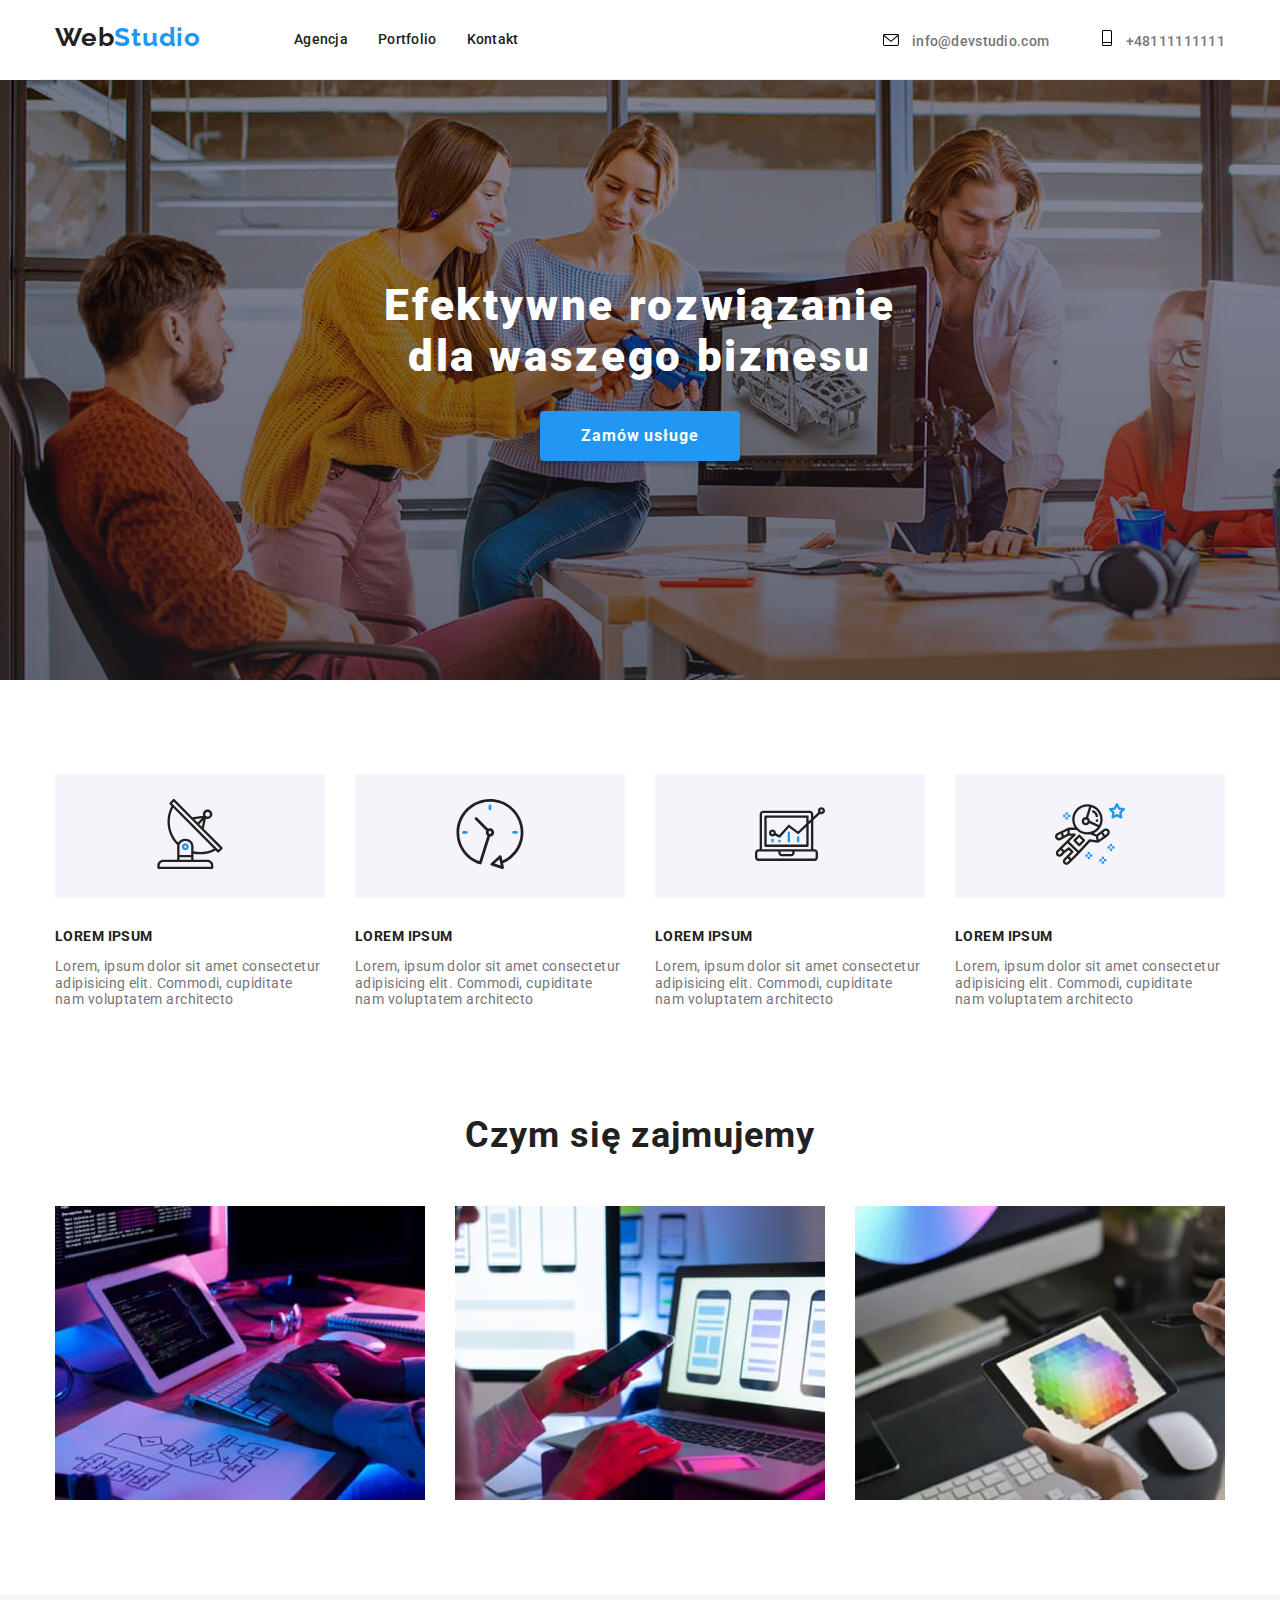
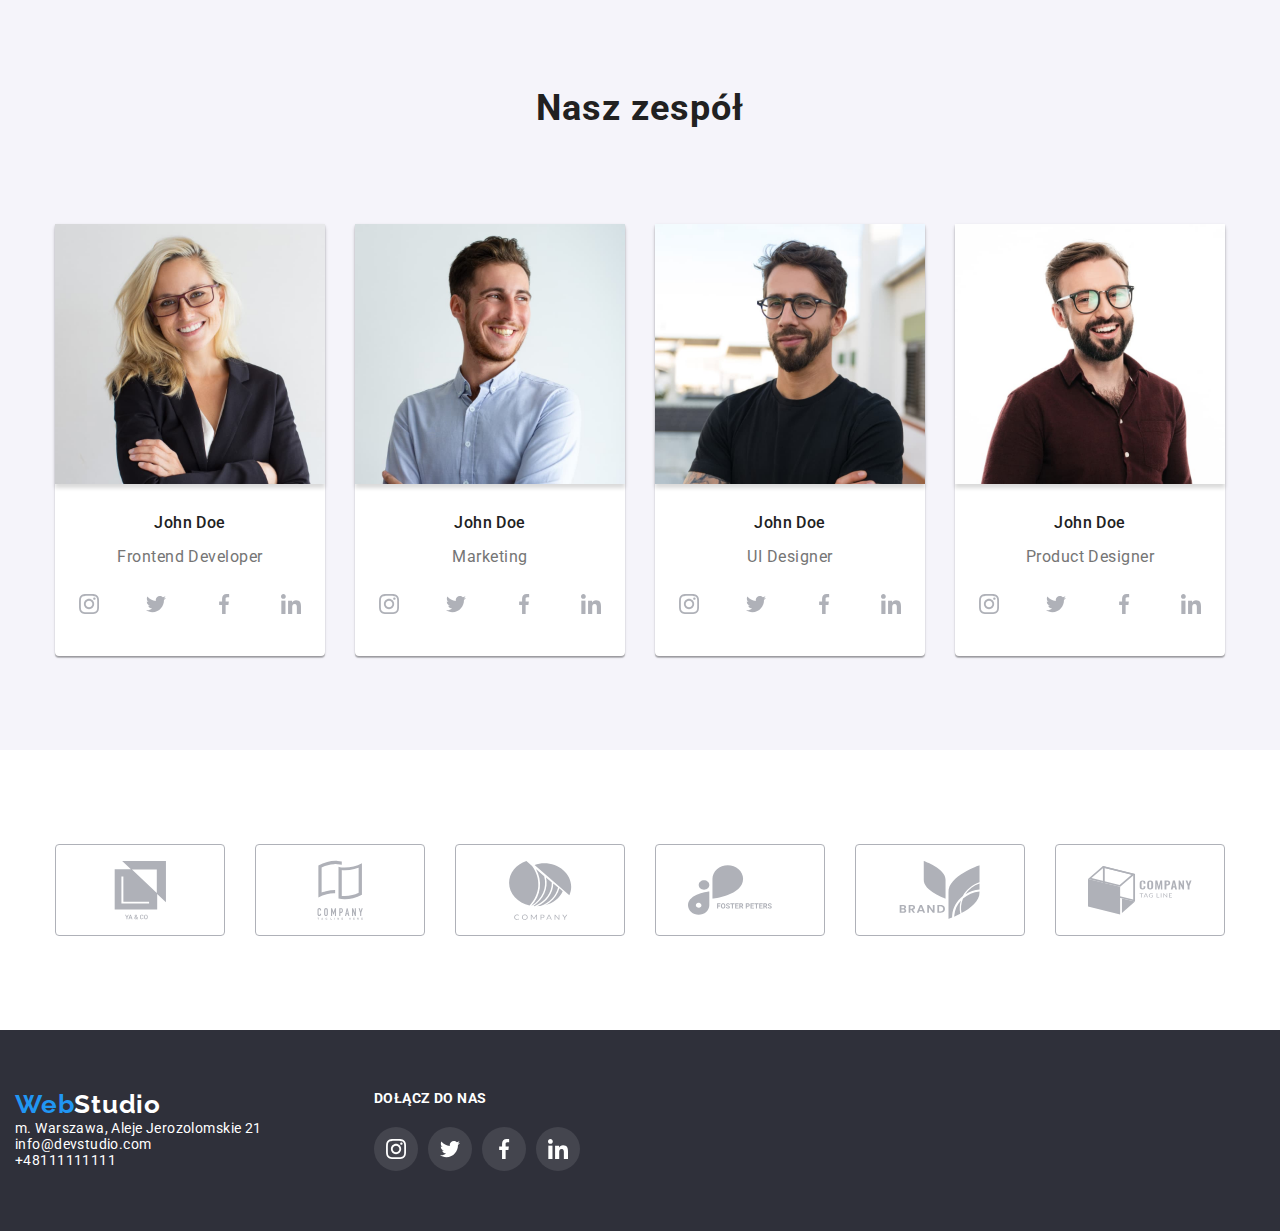
<file: index.html>
<!DOCTYPE html>
<html lang="en">
  <head>
    <meta charset="UTF-8" />
    <meta http-equiv="X-UA-Compatible" content="IE=edge" />
    <meta name="viewport" content="width=>, initial-scale=1.0" />
    <link
      rel="stylesheet"
      href="https://cdnjs.cloudflare.com/ajax/libs/modern-normalize/1.0.0/modern-normalize.min.css
"
    />
    <link rel="stylesheet" href="css/style.css" />
    <link rel="preconnect" href="https://fonts.gstatic.com" />
    <link
      href="https://fonts.googleapis.com/css2?family=Raleway:wght@700&family=Roboto:wght@400;500;700;900&display=swap"
      rel="stylesheet"
    />
    <title>Document</title>
  </head>
  <!-------HEADER-->
  <body>
    <section class="header">
      <div class="container">
        <nav class="navigation">
          <a class="logo" href="/"><span class="span">Web</span>Studio</a>
          <ul class="navigation-links">
            <li class="item">
              <a class="navigation-link" href="">Agencja</a>
            </li>
            <li class="item">
              <a class="navigation-link" href="portfolio.html">Portfolio</a>
            </li>
            <li class="item"><a class="navigation-link" href="">Kontakt</a></li>
          </ul>
        </nav>

        <address class="addresses">
          <a class="address-email" href="mailto:info@devstudio.com">
            <svg class="top-icon-email">
              <use href="./images/top-icons.svg#icon-email"></use>
            </svg>
            info@devstudio.com</a
          >

          <a class="address-phone-number" href="tel:+48111111111"
            ><svg class="top-icon-phone">
              <use href="./images/top-icons.svg#icon-phone"></use>
            </svg>
            +48111111111</a
          >
        </address>
      </div>
    </section>

    <!-----HEADER END---------->

    <!---SOLUTIONS--->
    <main>
      <section class="busines-solutions">
        <div class="container">
          <h1 class="main-header">
            Efektywne rozwiązanie<br />dla waszego biznesu
          </h1>
          <div class="top-button">
            <button class="button" type="button">Zamów usługe</button>
          </div>
        </div>
      </section>
      <section class="solutions">
        <div class="container">
          <ul class="card-set">
            <li class="item">
              <div class="solution-background">
                <svg class="solution-icon">
                  <use href="./images/symbol-defs.svg#icon-antenna"></use>
                </svg>
              </div>
              <h3 class="thi-rd-header">Lorem ipsum</h3>
              <p class="thi-rd-header-description">
                Lorem, ipsum dolor sit amet consectetur adipisicing elit.
                Commodi, cupiditate nam voluptatem architecto
              </p>
            </li>
            <li class="item">
              <div class="solution-background">
                <svg class="solution-icon">
                  <use href="./images/symbol-defs.svg#icon-clock"></use>
                </svg>
              </div>
              <h3 class="thi-rd-header">Lorem ipsum</h3>
              <p class="thi-rd-header-description">
                Lorem, ipsum dolor sit amet consectetur adipisicing elit.
                Commodi, cupiditate nam voluptatem architecto
              </p>
            </li>

            <li class="item">
              <div class="solution-background">
                <svg class="solution-icon">
                  <use href="./images/symbol-defs.svg#icon-diagram"></use>
                </svg>
              </div>
              <h3 class="thi-rd-header">Lorem ipsum</h3>
              <p class="thi-rd-header-description">
                Lorem, ipsum dolor sit amet consectetur adipisicing elit.
                Commodi, cupiditate nam voluptatem architecto
              </p>
            </li>

            <li class="item">
              <div class="solution-background">
                <svg class="solution-icon">
                  <use href="./images/symbol-defs.svg#icon-astronaut"></use>
                </svg>
              </div>
              <h3 class="thi-rd-header">Lorem ipsum</h3>

              <p class="thi-rd-header-description">
                Lorem, ipsum dolor sit amet consectetur adipisicing elit.
                Commodi, cupiditate nam voluptatem architecto
              </p>
            </li>
          </ul>
        </div>
      </section>
      <!-------FLEX SOLUTIONS END------>
      <!-----GALLERY--------->
      <section class="what-we-do">
        <div class="container">
          <h2 class="second-header">Czym się zajmujemy</h2>
          <ul class="gallery-list">
            <li class="gallery-item">
              <img
                class="picture"
                src="images/main.page/box1.jpg"
                alt="Pisanie kodu"
                width="370"
                height="294"
              />
            </li>
            <li class="gallery-item">
              <img
                class="picture"
                src="images/main.page/box2.jpg"
                alt="Sprawdzenie informacjii na internecie"
                width="370"
                height="294"
              />
            </li>

            <li class="gallery-item">
              <img
                class="picture"
                src="images/main.page/box3.jpg"
                alt="Paleta kolorów"
                width="370"
                height="294"
              />
            </li>
          </ul>
        </div>
      </section>
      <!-----------------OUR-TEAM--------------->
      <section class="our-team-members">
        <div class="container">
          <h2 class="second-header-header">Nasz zespół</h2>
          <ul class="team-members">
            <li class="our-team-member">
              <img
                class="our-team-member-picture"
                src="images/main.page/img1.jpg"
                alt="John Doe"
                width="270"
                height="260"
              />
              <!---- <div class="team-meambers-wrapper">--->
              <h3 class="our-team">John Doe</h3>
              <p class="job-position">Frontend Developer</p>
              <div class="team-meambers-social-links">
                <ul class="team-meambers-social-link">
                  <li class="team-meambers-social-icon">
                    <a href="" class="social-icon-link">
                      <svg class="social-icon">
                        <use
                          href="./images/symbol-defs.svg#icon-instagram"
                        ></use>
                      </svg>
                    </a>
                  </li>
                  <li class="team-meambers-social-icon">
                    <a href="" class="social-icon-link">
                      <svg class="social-icon">
                        <use href="./images/symbol-defs.svg#icon-twitter"></use>
                      </svg>
                    </a>
                  </li>
                  <li class="team-meambers-social-icon">
                    <a href="" class="social-icon-link">
                      <svg class="social-icon">
                        <use
                          href="./images/symbol-defs.svg#icon-facebook"
                        ></use>
                      </svg>
                    </a>
                  </li>
                  <li class="team-meambers-social-icon">
                    <a href="" class="social-icon-link">
                      <svg class="social-icon">
                        <use
                          href="./images/symbol-defs.svg#icon-linkedin"
                        ></use>
                      </svg>
                    </a>
                  </li>
                </ul>
              </div>
            </li>
            <li class="our-team-member">
              <img
                class="our-team-member-picture"
                src="images/main.page/img2.jpg"
                alt="John Doe"
                width="270"
                height="260"
              />
              <h3 class="our-team">John Doe</h3>
              <p class="job-position">Marketing</p>
              <div class="team-meambers-social-links">
                <ul class="team-meambers-social-link">
                  <li class="team-meambers-social-icon">
                    <a href="" class="social-icon-link">
                      <svg class="social-icon">
                        <use href="./images/symbol-defs.svg#icon-instagram">
                          >
                        </use>
                      </svg>
                    </a>
                  </li>
                  <li class="team-meambers-social-icon">
                    <a href="" class="social-icon-link">
                      <svg class="social-icon">
                        <use href="./images/symbol-defs.svg#icon-twitter"></use>
                      </svg>
                    </a>
                  </li>
                  <li class="team-meambers-social-icon">
                    <a href="" class="social-icon-link">
                      <svg class="social-icon">
                        <use
                          href="./images/symbol-defs.svg#icon-facebook"
                        ></use>
                      </svg>
                    </a>
                  </li>
                  <li class="team-meambers-social-icon">
                    <a href="" class="social-icon-link">
                      <svg class="social-icon">
                        <use
                          href="./images/symbol-defs.svg#icon-linkedin"
                        ></use>
                      </svg>
                    </a>
                  </li>
                </ul>
              </div>
            </li>

            <li class="our-team-member">
              <img
                class="our-team-member-picture"
                src="images/main.page/img3.jpg"
                alt="John Doe"
                width="270"
                height="260"
              />
              <h3 class="our-team">John Doe</h3>
              <p class="job-position">UI Designer</p>
              <div class="team-meambers-social-links">
                <ul class="team-meambers-social-link">
                  <li class="team-meambers-social-icon">
                    <a href="" class="social-icon-link">
                      <svg class="social-icon">
                        <use
                          href="./images/symbol-defs.svg#icon-instagram"
                        ></use>
                      </svg>
                    </a>
                  </li>
                  <li class="team-meambers-social-icon">
                    <a href="" class="social-icon-link">
                      <svg class="social-icon">
                        <use href="./images/symbol-defs.svg#icon-twitter"></use>
                      </svg>
                    </a>
                  </li>
                  <li class="team-meambers-social-icon">
                    <a href="" class="social-icon-link">
                      <svg class="social-icon">
                        <use
                          href="./images/symbol-defs.svg#icon-facebook"
                        ></use>
                      </svg>
                    </a>
                  </li>
                  <li class="team-meambers-social-icon">
                    <a href="" class="social-icon-link">
                      <svg class="social-icon">
                        <use
                          href="./images/symbol-defs.svg#icon-linkedin"
                        ></use>
                      </svg>
                    </a>
                  </li>
                </ul>
              </div>
            </li>
            <li class="our-team-member">
              <img
                class="our-team-member-picture"
                src="images/main.page/img4.jpg"
                alt="John Doe"
                width="270"
                height="260"
              />
              <h3 class="our-team">John Doe</h3>
              <p class="job-position">Product Designer</p>
              <div class="team-meambers-social-links">
                <ul class="team-meambers-social-link">
                  <li class="team-meambers-social-icon">
                    <a href="" class="social-icon-link">
                      <svg class="social-icon">
                        <use
                          href="./images/symbol-defs.svg#icon-instagram"
                        ></use>
                      </svg>
                    </a>
                  </li>
                  <li class="team-meambers-social-icon">
                    <a href="" class="social-icon-link">
                      <svg class="social-icon">
                        <use href="./images/symbol-defs.svg#icon-twitter"></use>
                      </svg>
                    </a>
                  </li>
                  <li class="team-meambers-social-icon">
                    <a href="" class="social-icon-link">
                      <svg class="social-icon">
                        <use
                          href="./images/symbol-defs.svg#icon-facebook"
                        ></use>
                      </svg>
                    </a>
                  </li>
                  <li class="team-meambers-social-icon">
                    <a href="" class="social-icon-link">
                      <svg class="social-icon">
                        <use
                          href="./images/symbol-defs.svg#icon-linkedin"
                        ></use>
                      </svg>
                    </a>
                  </li>
                </ul>
              </div>
            </li>
          </ul>
        </div>
      </section>
      <section class="our-clients-section">
        <div class="container">
          <h2 class="clients-header"></h2>
          <ul class="our-clients">
            <li class="our-clients-item">
              <svg class="our-clients-icon">
                <use href="images/symbol-defs.svg#icon-group-first"></use>
              </svg>
            </li>
            <li class="our-clients-item">
              <svg class="our-clients-icon">
                <use href="images/symbol-defs.svg#icon-group-second"></use>
              </svg>
            </li>
            <li class="our-clients-item">
              <svg class="our-clients-icon">
                <use href="images/symbol-defs.svg#icon-group-third"></use>
              </svg>
            </li>
            <li class="our-clients-item">
              <svg class="our-clients-icon">
                <use href="images/symbol-defs.svg#icon-group-fourth"></use>
              </svg>
            </li>
            <li class="our-clients-item">
              <svg class="our-clients-icon">
                <use href="images/symbol-defs.svg#icon-group-fifth"></use>
              </svg>
            </li>
            <li class="our-clients-item">
              <svg class="our-clients-icon">
                <use href="images/symbol-defs.svg#icon-group-sixth"></use>
              </svg>
            </li>
          </ul>
        </div>
      </section>
    </main>
    <!--FOOTER-->

    <!---- <address class="bottom-addresses">-->
    <footer class="footer">
      <address class="bottom-addresses">
        <div class="container">
          <a class="logo" href="/">Web<span class="span-span">Studio</span></a
          ><br />
          m. Warszawa, Aleje Jerozolomskie 21 <br />
          <a class="bottom-address-email" href="mailto:info@example.com"
            >info@devstudio.com</a
          ><br />
          <a class="bottom-phone-number" href="tel:+48111111111"
            >+48111111111</a
          >
        </div>

        <div class="footer-social-media">
          <h3 class="footer-social-header">Dołącz do nas</h3>
          <ul class="foooter-social-item">
            <li class="footer-social-link">
              <a href="" class="footer-social-icon-link">
                <svg class="footer-social-icon">
                  <use href="./images/symbol-defs.svg#icon-instagram"></use>
                </svg>
              </a>
            </li>
            <li class="footer-social-link">
              <a href="" class="footer-social-icon-link">
                <svg class="footer-social-icon">
                  <use href="./images/symbol-defs.svg#icon-twitter"></use>
                </svg>
              </a>
            </li>
            <li class="footer-social-link">
              <a href="" class="footer-social-icon-link">
                <svg class="footer-social-icon">
                  <use href="./images/symbol-defs.svg#icon-facebook"></use>
                </svg>
              </a>
            </li>
            <li class="footer-social-link">
              <a href="" class="footer-social-icon-link">
                <svg class="footer-social-icon">
                  <use href="./images/symbol-defs.svg#icon-linkedin"></use>
                </svg>
              </a>
            </li>
          </ul>
        </div>
      </address>
    </footer>
  </body>
</html>
</file>
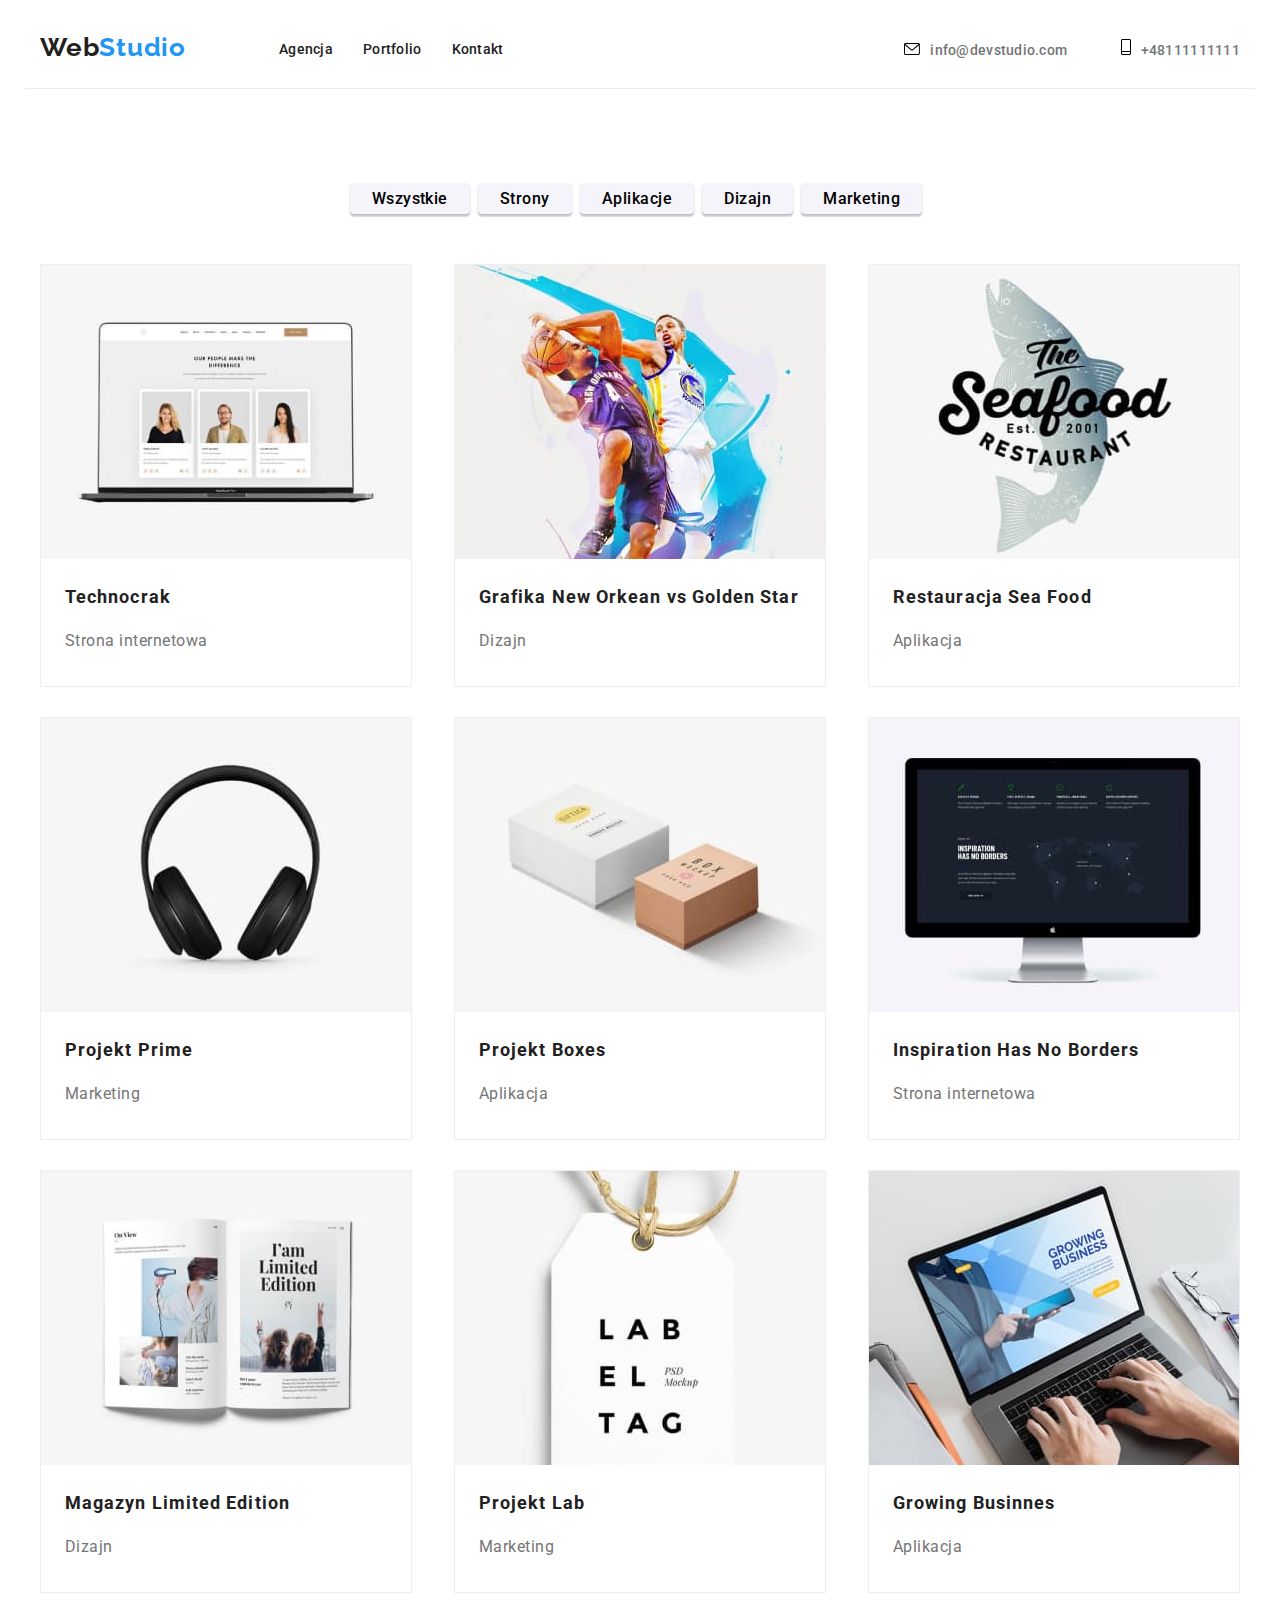
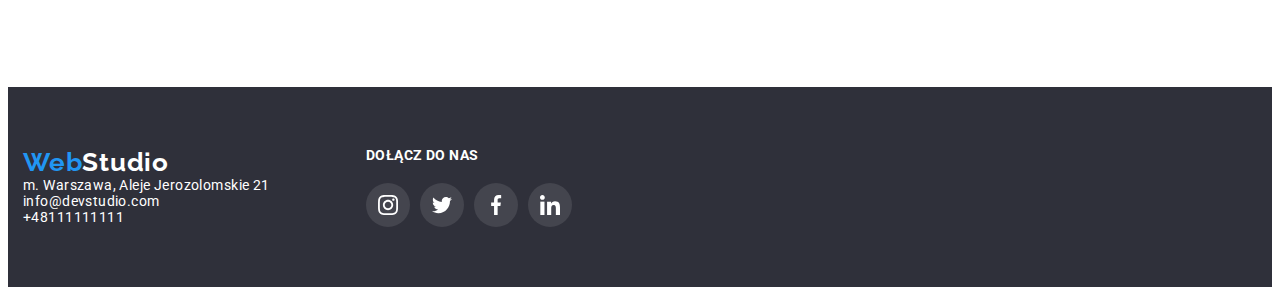
<file: portfolio.html>
<!DOCTYPE html>
<html lang="pl">
  <head>
    <meta charset="UTF-8" />
    <meta http-equiv="X-UA-Compatible" content="IE=edge" />
    <meta name="viewport" content="width=device-width, initial-scale=1.0" />
    <link rel="stylesheet" href="css/style.css" />
    <link rel="preconnect" href="https://fonts.gstatic.com" />
    <link
      href="https://fonts.googleapis.com/css2?family=Raleway:wght@700&family=Roboto:wght@400;500;700;900&display=swap"
      rel="stylesheet"
    />
    <title>Document</title>
  </head>
  <!--HEADER-->
  <body>
    <header class="top-header">
    <section class="header">
    <div class="container">
        <nav class="navigation">
          <a class="logo" href="index.html"
            ><span class="span">Web</span>Studio</a
          >
          <ul class="navigation-links">
            <li class="item">
              <a class="navigation-link" href=""><!--<span class="span">-->Agencja</span></span></a>
            </li>
            <li class="item">
              <a class="navigation-link" href="">Portfolio</a>
            </li>
            <li class="item">
              <a class="navigation-link" href="">Kontakt</a>
            </li>
          </ul>
        </nav>
        <address class="addresses">
          <a class="address-email" href="mailto:info@devstudio.com"
            > <svg class="top-icon-email">
              <use href="./images/top-icons.svg#icon-email"></use>
            </svg>info@devstudio.com</span></a>
          
          <a class="address-phone-number" href="tel:+48111111111"
            ><svg class="top-icon-phone">
              <use href="./images/top-icons.svg#icon-phone"></use>
            </svg>+48111111111</a
          >
        </address>
      </div>
      </section>
      </header>
      <!------------------->
      <section class="portfolio-buttons">
      <div class="container">
        <ul class="id-buttons">
          <li><button class="id-btn" type="button">Wszystkie</button></li>
          <li><button class="id-btn" type="button">Strony</button></li>
          <li><button class="id-btn" type="button">Aplikacje</button></li>
          <li><button class="id-btn" type="button">Dizajn</button></li>
          <li><button class="id-btn" type="button">Marketing</button></li>
        </ul>
      </div>
      </section>
    </header>
    <main>
      <!--SECTION-->
      <section class="portfolio-first-part">
        <div class="container">
        <ul class="portfolio-list-items">
          <li class="portfolio-list-item">
            <img class="picture"
              src="images/portfolio/img9.jpg"
              alt="Przykład strony internetowej"
              width="370"
              height="294"
            />
            <h3 class="third-header">Technocrak</h3>
            <p class="third-header-description">Strona internetowa</p>
          </li>
          <li class="portfolio-list-item">
            <img class="picture"
              src="images/portfolio/img8.jpg"
              alt="Projekt Dizajn"
              width="370"
              height="294"
            />
            <h3 class="third-header">Grafika New Orkean vs Golden Star</h3>
            <p class="third-header-description">Dizajn</p>
          </li>

          <li class="portfolio-list-item">
            <img class="picture"
              src="images/portfolio/img7.jpg"
              alt="Projekt Aplikacja"
              width="370"
              height="294"
            />
            <h3 class="third-header">Restauracja Sea Food</h3>
            <p class="third-header-description">Aplikacja</p>
          </li>
          </ul>
      <!--SECTION-->
      
        <ul class="portfolio-second-row-list-items">
          <li class="portfolio-list-item">
            <img
              src="images/portfolio/img6.jpg"
              alt="Projekt Prime"
              width="370"
              height="294"
            />
            <h3 class="third-header">Projekt Prime</h3>
            <p class="third-header-description">Marketing</p>
          </li>

          <li class="portfolio-list-item">
            <img
              src="images/portfolio/img5.jpg"
              alt="Projekt Boxes"
              width="370"
              height="294"
            />
            <h3 class="third-header">Projekt Boxes</h3>
            <p class="third-header-description">Aplikacja</p>
          </li>
          <li class="portfolio-list-item">
            <img
              src="images/portfolio/img4.jpg"
              alt="Projekt strona"
              width="370"
              height="294"
            />
            <h3 class="third-header">Inspiration Has No Borders</h3>
            <p class="third-header-description">Strona internetowa</p>
          </li>
       </ul>
     
      <!--SECTION-->
      
        <ul class="portfolio-third-row-list-items">
          <li class="portfolio-list-item">
            <img
              src="images/portfolio/img3.jpg"
              alt="Projekt Magazyn"
              width="370"
              height="294"
            />
            <h3 class="third-header">Magazyn Limited Edition</h3>
            <p class="third-header-description">Dizajn</p>
          </li>

          <li class="portfolio-list-item">
            <img
              src="images/portfolio/img2.jpg"
              alt="Projekt Marketing"
              width="370"
              height="294"
            />
            <h3 class="third-header">Projekt Lab</h3>
            <p class="third-header-description">Marketing</p>
          </li>

          <li class="portfolio-list-item">
            <img
              src="images/portfolio/img1.jpg"
              alt="Projekt Aplikacja"
              width="370"
              height="294"
            />
            <h3 class="third-header">Growing Businnes</h3>
            <p class="third-header-description">Aplikacja</p>
          </li>
        </ul>
        </div>
      </section>
    </main>
  
    <!--FOOTER-->
    <footer class="footer">
      <address class="bottom-addresses">
        <div class="container">
        <a class="logo" href="/">Web<span class="span-span">Studio</span></a
        ><br />
        m. Warszawa, Aleje Jerozolomskie 21 <br />
        <a class="bottom-address-email" href="mailto:info@example.com"
          >info@devstudio.com</a
        ><br />
        <a class="bottom-phone-number" href="tel:+48111111111">+48111111111</a>
        </div>
         <div class="footer-social-media">
          <h2 class="footer-social-header">Dołącz do nas</h2>
          <ul class="foooter-social-item">
            <li class="footer-social-link">
              <a href="" class="footer-social-icon-link">
                <svg class="footer-social-icon">
                  <use href="./images/symbol-defs.svg#icon-instagram"></use>
                </svg>
              </a>
            </li>
             <li class="footer-social-link">
              <a href="" class="footer-social-icon-link">
                <svg class="footer-social-icon">
                  <use href="./images/symbol-defs.svg#icon-twitter"></use>
                </svg>
              </a>
            </li>
             <li class="footer-social-link">
              <a href="" class="footer-social-icon-link">
                <svg class="footer-social-icon">
                  <use href="./images/symbol-defs.svg#icon-facebook"></use>
                </svg>
              </a>
            </li>
             <li class="footer-social-link">
              <a href="" class="footer-social-icon-link">
                <svg class="footer-social-icon">
                  <use href="./images/symbol-defs.svg#icon-linkedin"></use>
                </svg>
              </a>
            </li>
          </ul>

        </div>
      </address>
    </footer>
  </body>
</html>
</file>
<file: css/style.css>
:root {
  --main-font: "Roboto", sans-serif;
  --secondary-font: "Raleway", sans-serif;
  --main-color: #2196f3;
  --secondary-color: #212121;
  --third-color: #757575;
}
body {
  background-color: #ffffff;
  font-family: var(--main-font);
}

.logo,
.addresses.logo {
  text-decoration: none;
  font-family: var(--secondary-font);
  font-style: normal;
  font-weight: bold;
  font-size: 26px;
  line-height: 1, 192;
  letter-spacing: 0.03em;
  color: #2196f3;
  /*margin-top: 25px;
  margin-bottom: 24px;
}*/
}
.span {
  color: #212121;
}
.span-span {
  color: #ffffff;
}
.header .addresses {
  color: var(--main-color);
  padding-top: 32px;
  padding-bottom: 32px;
}
.navigation-link {
  font-family: var(--main-font);
  font-weight: 500;
  font-size: 14px;
  line-height: 1, 142;
  letter-spacing: 0.02em;
  color: var(--secondary-color);
  text-decoration: none;
}
.logo:hover,
.logo:focus,
.navigation-link:hover,
.navigation-link:focus,
.address-email:hover,
.address-email:focus,
.address-phone-number:hover,
.adress-phone-number:focus {
  color: var(--main-color);
}
.button {
  color: #ffffff;
  background-color: #2196f3;
  border: none;
  font-family: var(--main-font);
  font-weight: 700;
  font-style: normal;
  font-size: 16px;
  line-height: 1, 875;
  letter-spacing: 0.06em;
}
.button:hover {
  cursor: pointer;
}

.id-buttons .id-btn {
  font-family: var(--main-font);
  font-weight: 500;
  font-style: normal;
  font-size: 16px;
  line-height: 1, 625;
  letter-spacing: 0.03em;
  padding-top: 6px;
  padding-bottom: 6px;
  padding-right: 22px;
  padding-left: 22px;
  box-shadow: 0px 3px 1px rgba(0, 0, 0, 0.1), 0px 1px 2px rgba(0, 0, 0, 0.08),
    0px 2px 2px rgba(0, 0, 0, 0.12);
  background: #f5f4fa;
  border-radius: 4px;

  /*color: #ffffff;*/
}
.id-buttons .id-btn:hover {
  cursor: pointer;
  color: var(--main-color);
}
/*------------*/

.addresses,
.address-email,
.address-phone-number {
  font-size: var(--main-font);
  font-weight: 500;
  font-style: normal;
  font-size: 14px;
  line-height: 1, 142;
  letter-spacing: 0.02em;
  color: #757575;
  text-decoration: none;
}
.bottom-addresses,
.bottom-address-email:hover,
.bottom-phone-number:hover {
  color: var(--main-color);
  cursor: pointer;
  font-family: var(--main-font);
  font-style: normal;
  font-weight: normal;
  font-size: 14px;
  line-height: 1, 714;
  letter-spacing: 0.03em;
  text-decoration: none;
}
.bottom-addresses,
.bottom-address-email,
.bottom-phone-number {
  color: #ffffff;
}
.main-header {
  font-family: var(--main-font);
  color: #ffffff;
  font-weight: 900;
  font-size: 44px;
  line-height: 1, 363;
  letter-spacing: 0.06em;
}
.navigation-links .span {
  color: var(--main-color);
}
.second-header,
.second-header-header {
  font-style: normal;
  font-weight: bold;
  font-size: 36px;
  line-height: 1, 167;
  letter-spacing: 0.03em;
  color: var(--secondary-color);
  /*color:#212121;*/
}
.third-header {
  font-weight: bold;
  font-size: 18px;
  line-height: 2;
  letter-spacing: 0.06em;
  color: var(--secondary-color); /*==========*/
  margin-top: 20px;
  margin-bottom: 4px;
  padding-right: 24px;
  padding-left: 24px;
  /* #212121;*/
}
.third-header-description {
  font-weight: normal;
  font-size: 16px;
  line-height: 1, 875;
  letter-spacing: 0.03em;
  color: var(--third-color); /*=======*/
  padding-left: 24px;
  padding-right: 24px;
  padding-bottom: 20px;
  /* #757575;*/
}
.thi-rd-header {
  font-family: var(--main-font);
  font-style: normal;
  font-weight: bold;
  font-size: 14px;
  line-height: 1, 142;
  letter-spacing: 0.03em;
  text-transform: uppercase;
  color: var(--secondary-color);
  /* #212121;*/
}
.thi-rd-header-description {
  font-family: var(--main-font);
  font-style: normal;
  font-weight: normal;
  font-size: 14px;
  line-height: 1, 714;
  letter-spacing: 0.03em;
  color: var(--third-color);
  /* #757575;*/
}
.our-team {
  font-weight: 500;
  font-size: 16px;
  line-height: 1, 188;
  letter-spacing: 0.03em;
  color: var(--secondary-color);
  /* #212121;*/
}
.job-position {
  font-family: var(--main-font);
  font-style: normal;
  font-weight: normal;
  font-size: 16px;
  line-height: 1, 188;
  letter-spacing: 0.03em;
  color: var(--third-color);
  /* #757575;*/
}
.our-team-member {
  background-color: #ffffff;
  box-shadow: 0px 1px 3px rgba(0, 0, 0, 0.12), 0px 1px 1px rgba(0, 0, 0, 0.14),
    0px 2px 1px rgba(0, 0, 0, 0.2);
  border-radius: 0px 0px 4px 4px;
}
.portfolio-list-item {
  background: #ffffff;
  border: 1px solid #eeeeee;
  box-sizing: border-box;
}
/*.header .container {
  padding-top: 32px;
  padding-bottom: 32px;
}*/

/*=============================================================================================================*/
h1,
h2,
h3,
h4,
h5,
h6 {
  margin: 0;
  padding: 0;
}
ul,
ol {
  padding: 0;
  margin: 0;
}

p {
  padding: 0;
}

img {
  display: block;
}
.item {
  list-style: none;
}
.navigation-link {
  text-decoration: none;
}

/*=======================================================FLEX HEADER=========================================*/
.container {
  width: 1200px;
  padding: 0 15px;
  align-items: center;
  margin: 0 auto;
} /*--------*/
.header .container {
  border-bottom: 1px solid #ececec;
  background-color: #ffff;
  display: flex;
  align-items: center;
  height: 80px;
  /* padding-top: 32px;
  padding-bottom: 32px;*/
}
.top-header {
  margin-bottom: 94px;
}
.header .navigation {
  display: flex;
}
.navigation .logo {
  margin-top: 25px;
  margin-bottom: 24px;
  margin-right: 93px;
}
/*ul*/
.navigation-links {
  display: flex;
  align-items: center;
}
/*li*/
.item:not(:last-child) {
  margin-right: 46px;
}
.addresses {
  margin-left: auto;
}
.address-email {
  margin-right: 50px;
}
/*-------FLEX HEADER END------*/
/*------SOLUTIONS-------*/
.busines-solutions .container {
  background-image: linear-gradient(
      to bottom,
      rgba(47, 48, 58, 0),
      rgba(47, 48, 58, 0.4)
    ),
    url("../images/main.page/img-team.jpg");
  text-align: center;
  height: 600px;
  padding-top: 200px;
  top: 0; /*=========*/
  left: 0;
  width: 100%;
}
.busines-solutions {
  margin-bottom: 94px;
}
.top-button {
  padding-top: 30px;
}
.button {
  margin: 0 auto;
  text-align: center;
  background-color: var(--main-color);
  width: 200px;
  height: 50px;
  box-shadow: 0px 4px 4px rgba(0, 0, 0, 0.15);
  border-radius: 4px;
  margin-bottom: 210px;
}

.second-header {
  text-align: center;
  margin-top: 94px;
  padding-bottom: 50px;
}
.card-set {
  display: flex;
  margin-right: auto;
  margin-left: auto;
}
.item h3 {
  margin-bottom: 10px;
}

.card-set {
  margin-bottom: 94px;
}
/*==================================SOLUTIONS END======================================*/

/*===================================GALLERY==========================================*/
ul {
  list-style-type: none;
}

.gallery-list {
  display: flex;
  justify-content: space-between;
  margin-bottom: 94px;
}

/*========================================OUR TEAM======================================*/
.second-header-header {
  text-align: center;
  padding-top: 94px;
}
.our-team-members {
  background-color: #f5f4fa;
  margin-right: 0;
  margin-left: 0;
  margin-bottom: 94px;
}
.team-members {
  display: flex;
  justify-content: space-between;
  text-align: center;
  box-shadow: grey;
  padding-top: 94px;
  padding-bottom: 94px;
  justify-content: space-between;
}
.team-members .container {
  /*-------*/
  padding-right: auto;
  padding-left: auto;
  left: 0;
  width: 100%;
}
/*.job-position {
  padding-bottom: 16px;
}*/
.our-team-member-picture {
  margin-bottom: 30px;
  box-shadow: 0px 4px 4px rgba(0, 0, 0, 0.15);
  justify-content: space-between;
} /*----------------*/
.bottom-addresses {
  background-color: #2f303a;
  /*left: 0;
  width: 100%;*/
  padding-top: 60px;
  padding-bottom: 60px;
}
.bottom-address-email,
.bottom-phone-number {
  text-decoration: none;
}
.bottom-addresses .logo {
  margin-right: 93px;
}
.portfolio-buttons .container {
  display: flex;
  justify-content: center;
}
.id-buttons {
  display: flex;
  margin-bottom: 50px;
} /*---------------------------------------------------------------------------------------------*/
.id-btn {
  display: flex;
  margin-right: 8px;
  justify-content: center;
  background-color: #f5f4fa;
  box-shadow: 0px 3px 1px rgba(0, 0, 0, 0.1), 0px 1px 2px rgba(0, 0, 0, 0.08),
    0px 2px 2px rgba(0, 0, 0, 0.12);
  border-radius: 4px;
  border-style: none;
}
.portfolio-first-part {
  display: flex;
}
.portfolio-list-items {
  display: flex;
  justify-content: space-between;
  margin-bottom: 30px;
}
.portfolio-second-row-list-items {
  display: flex;
  justify-content: space-between;
  margin-bottom: 30px;
}
.portfolio-third-row-list-items {
  display: flex;
  justify-content: space-between;
  margin-bottom: 94px;
}
.third-header {
  margin-top: 20px;
  margin-bottom: 4px;
}

.navigation-links,
.address-email,
.address-phone-number {
  padding-top: 32px;
  padding-bottom: 32px;
}
/*.footer__social-title {
  font-weight: bold;
  font-size: 14px;
  line-height: 16px;
  letter-spacing: 0.03em;
  text-transform: uppercase;
  color: #ffffff;
  margin-bottom: 20px;
  margin-top: 12px;
}*/

.footer-social-media {
  display: flex;
  flex-direction: column;
  margin-right: 700px;

  /*justify-content: center;*/
  /*padding-bottom: 10px;*/
}
.footer-social-header {
  font-family: var(--main-font);
  font-size: 14px;
  line-height: 1.172;
  color: rgba(255, 255, 255, 1);
  letter-spacing: 0.03em;
  text-transform: uppercase;
}
.foooter-social-item {
  display: flex;
  /*justify-content: center; */
  padding-top: 20px;
}

.footer-social-icon-link {
  display: flex;
  align-items: center;
  background-color: rgba(255, 255, 255, 0.1);
  width: 44px;
  height: 44px;
  border-radius: 50%;
  justify-content: center;
}
.footer-social-icon {
  display: flex;
  justify-content: center;
  width: 20px;
  height: 20px;
  fill: #ffffff;
}
.foooter-social-item :not(:last-child) {
  margin-right: 10px;
}
.footer-social-icon-link:hover,
.footer-social-icon-link:focus {
  background-color: var(--main-color);
}
.footer .bottom-addresses {
  display: flex;
}
.team-meambers-social-link {
  display: flex;
  justify-content: space-around;
  padding-bottom: 30px;
}

.social-icon {
  width: 20px;
  height: 20px;
  fill: #afb1b8;
}
.social-icon-link:not(:last-child) {
  margin-right: 10px;
}
.social-icon-link:hover,
.social-icon-link:focus {
  background-color: var(--main-color);
}
.social-icon-link {
  display: flex;
  align-items: center;

  width: 44px;
  height: 44px;
  border-radius: 50%;
  justify-content: center;
}
.our-clients-section {
  margin-bottom: 94px;
}
.our-clients {
  display: flex;
  align-items: center;
  justify-content: space-between;
}
.our-clients-icon {
  width: 106;
  height: 60px;
  /*padding: 16px 32px;
  fill: #afb1b8;
  cursor: pointer;
  border: 1px solid #afb1b8;
  /* border-radius: 4px;* */
}
.our-clients-item:hover,
.our-clients-item:focus,
.our-clients-icon:hover,
.our-clients-icon:focus {
  fill: var(--main-color);
  border-color: var(--main-color);
}
.our-clients-icon {
  width: 106px;
  height: 60px;
  cursor: pointer;
  margin: 32px;
}

.our-clients-item:not(:last-child) {
  margin-right: 30px;
}
.our-clients-item {
  display: flex;
  align-items: center;
  width: 170px;
  height: 92px;
  cursor: pointer;
  border: 1px solid #afb1b8;
  border-radius: 4px;
}

.our-clients-icon {
  fill: rgba(175, 177, 184, 1);
}
.solution-icon {
  width: 70px;
  height: 70px;
  margin: 25px 100px;
}
.solution-background {
  width: 270px;
  height: 120;
  background-color: #f5f4fa;
  margin-bottom: 30px;
}
.item:not(:last-child) {
  margin-right: 30px;
}
.top-icon-email {
  width: 16px;
  height: 12px;
  margin-right: 10px;
}
.top-icon-phone {
  width: 10px;
  height: 16px;
  margin-right: 10px;
}

.top-icon-email {
  color: rgba(117, 117, 117, 1);
}
.portfolio-list-item:hover,
.portfolio-list-item:focus {
  box-shadow: 0px 1px 1px rgba(0, 0, 0, 0.12), 0px 4px 4px rgba(0, 0, 0, 0.06),
    1px 4px 6px rgba(0, 0, 0, 0.16);
}

.address-email:hover,
.address-email:focus,
.address-phone-number:hover,
.address-phone-number:focus {
  fill: var(--main-color);
  cursor: pointer;
}
/*.addresses:active*/
</file>
